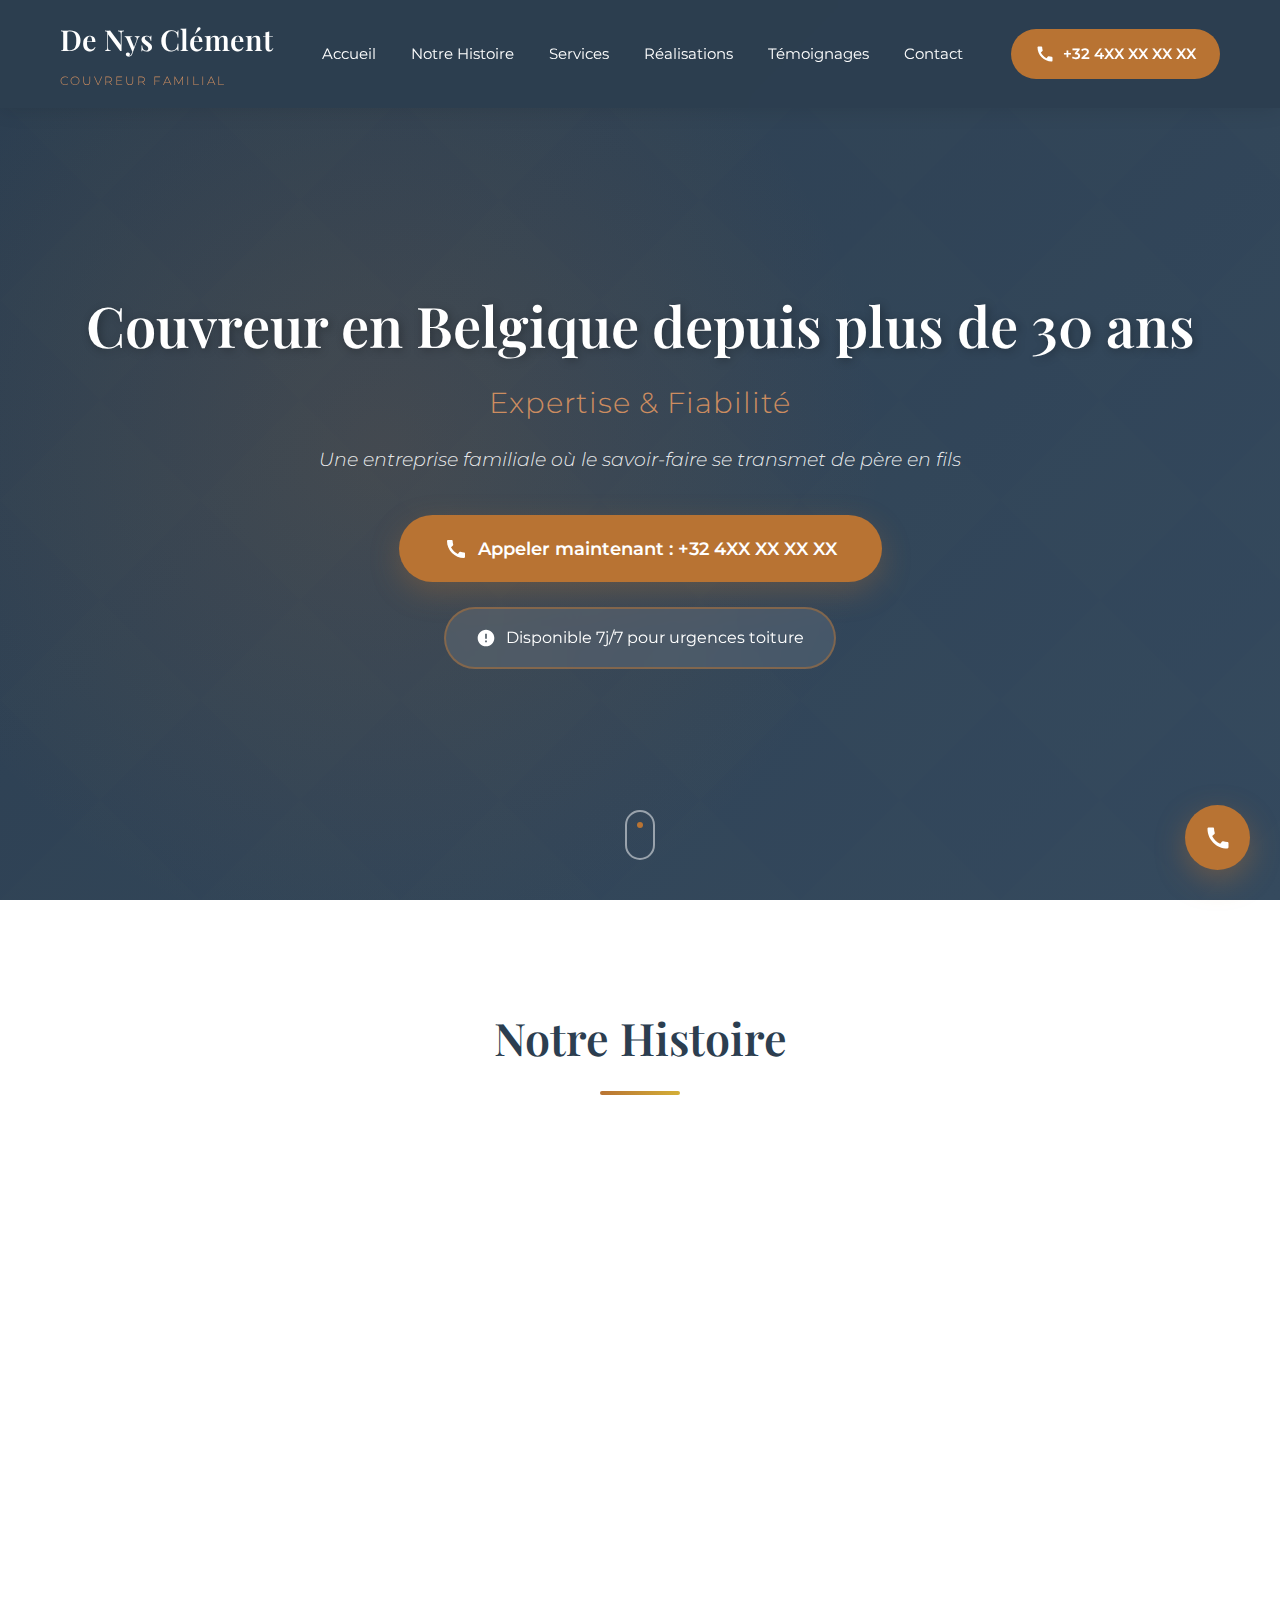
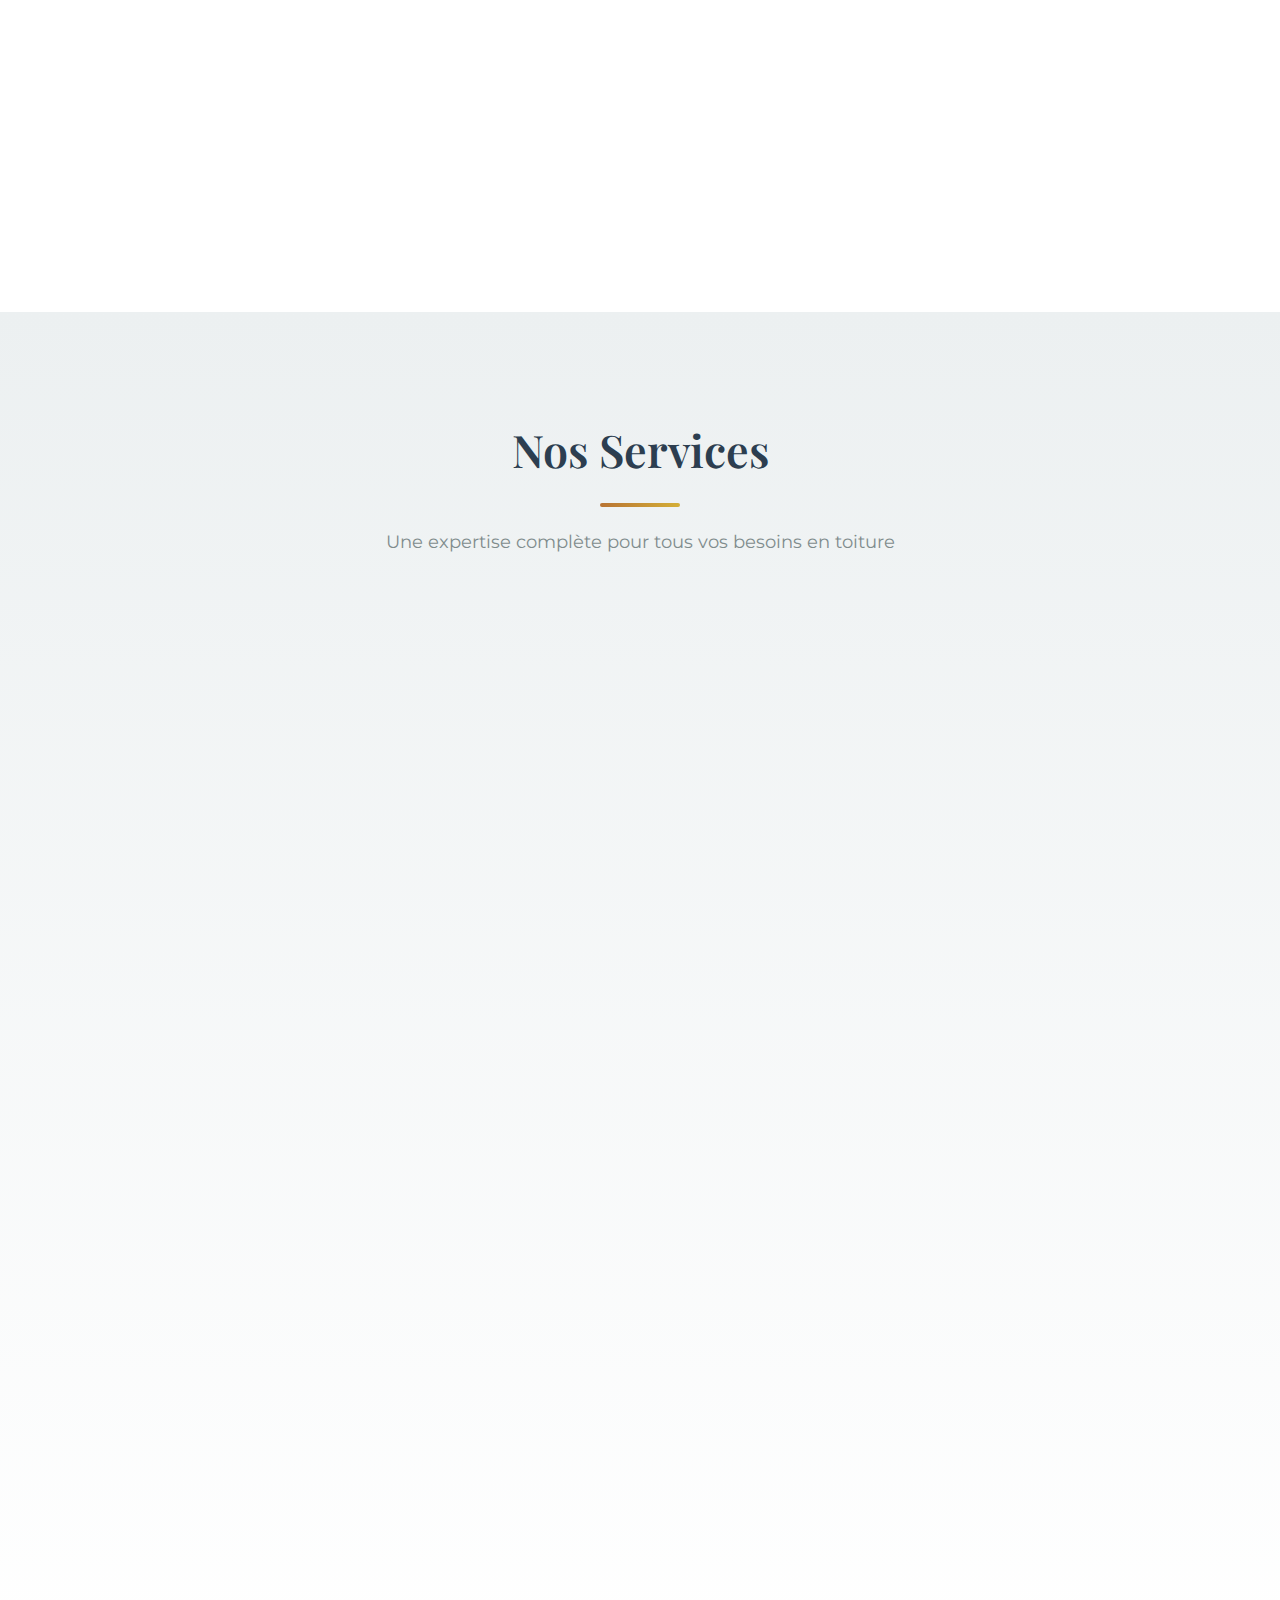
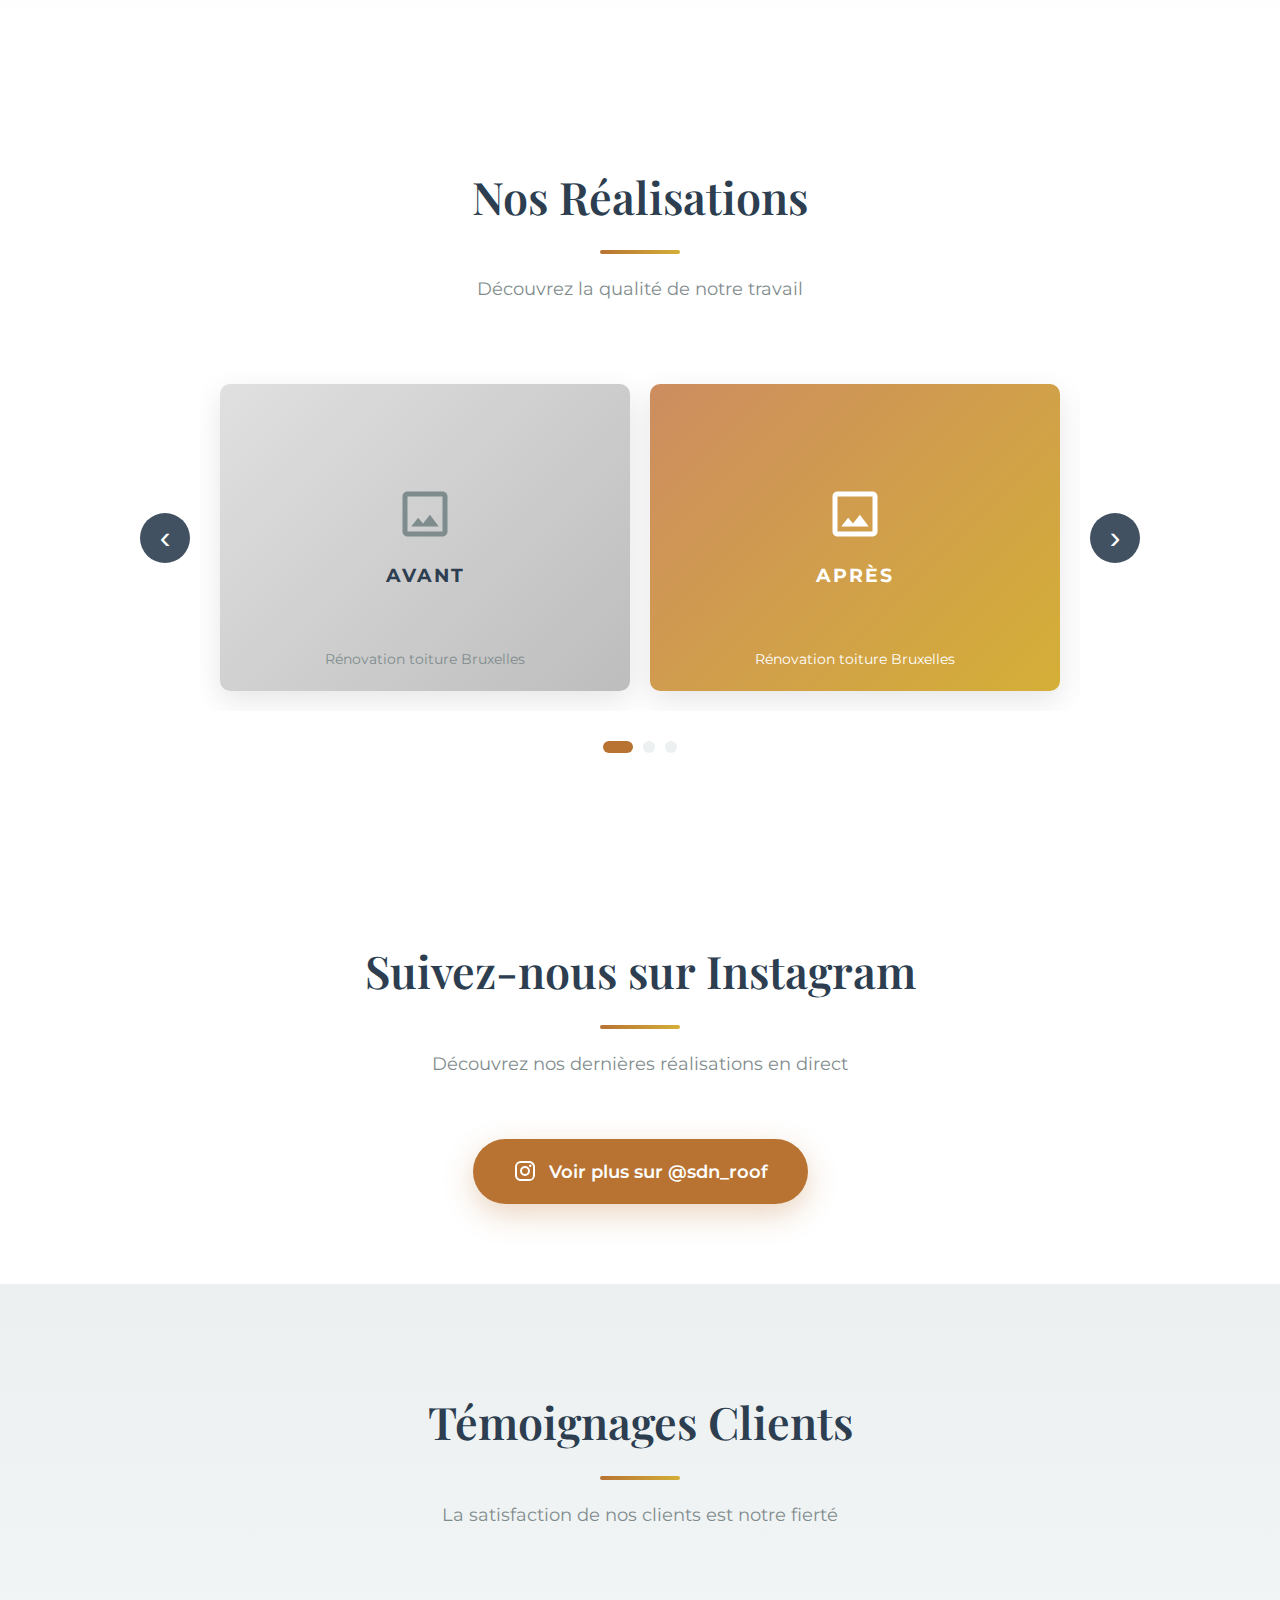
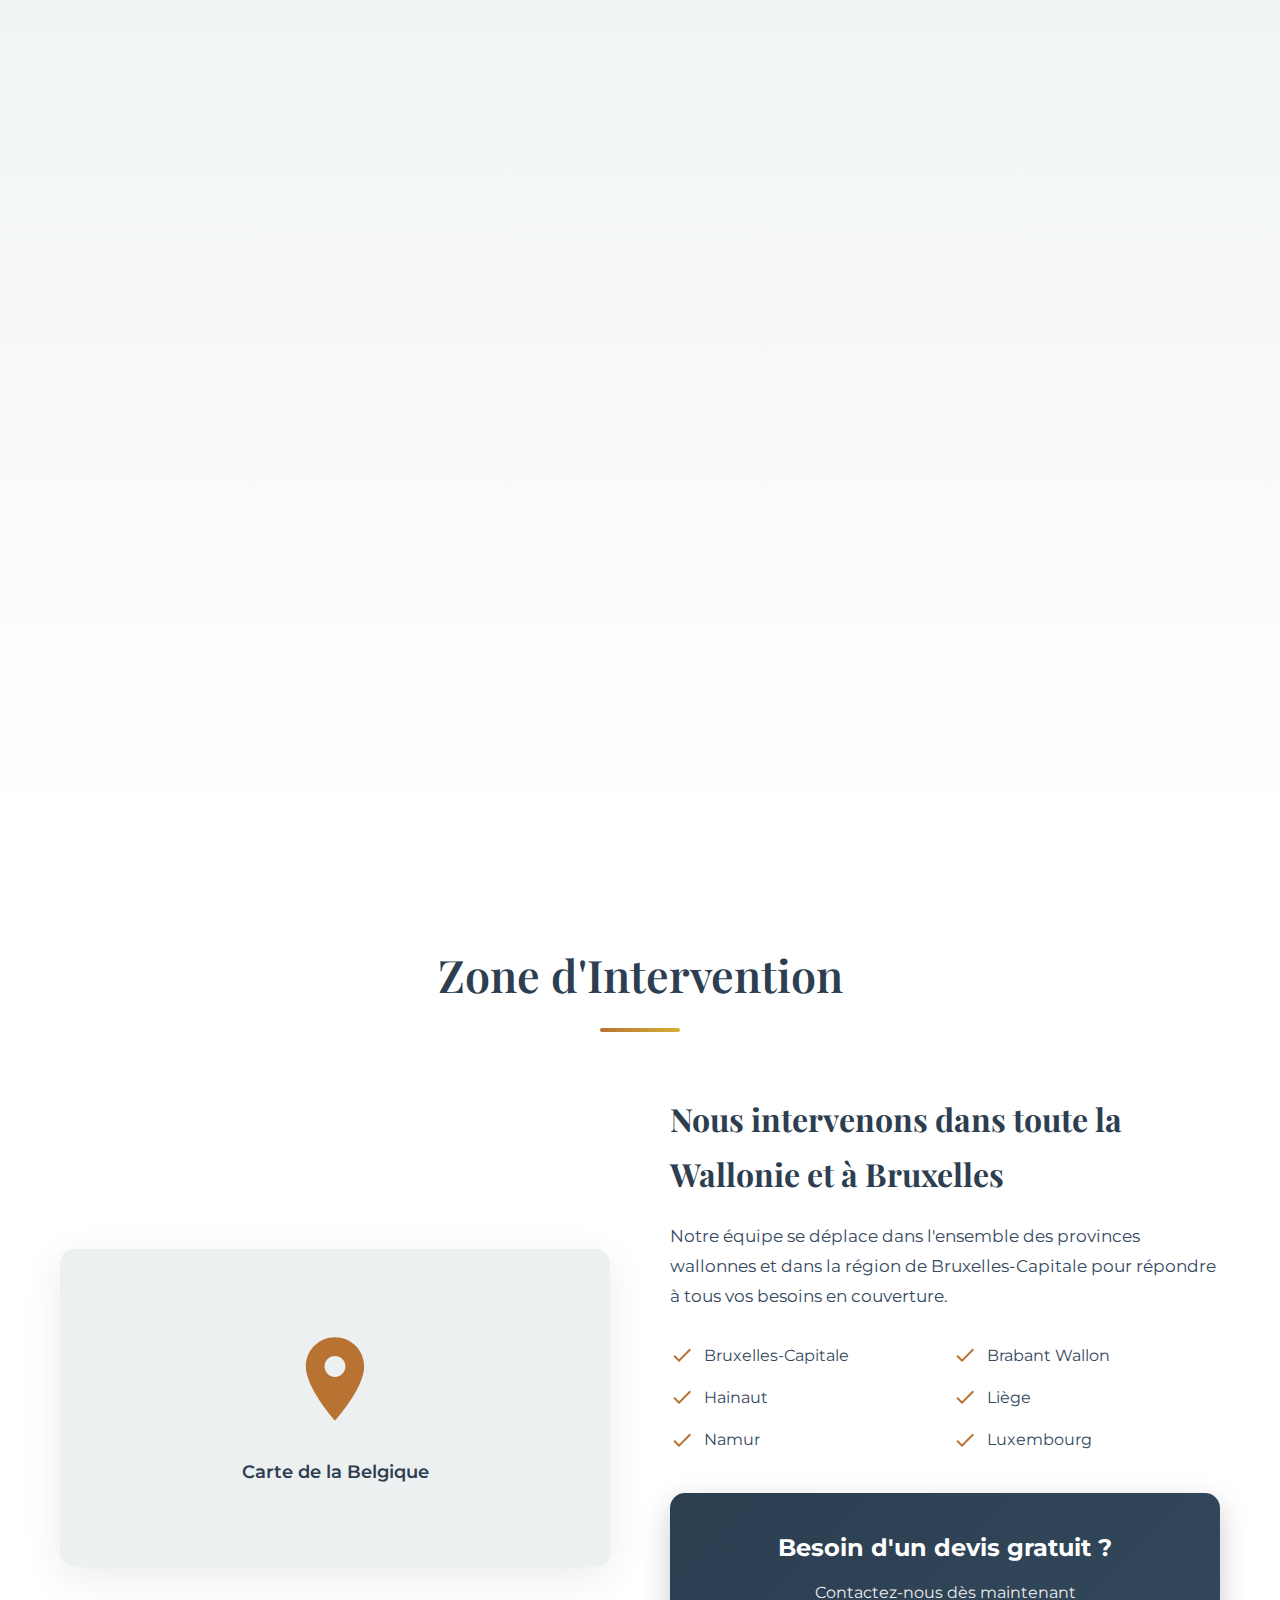
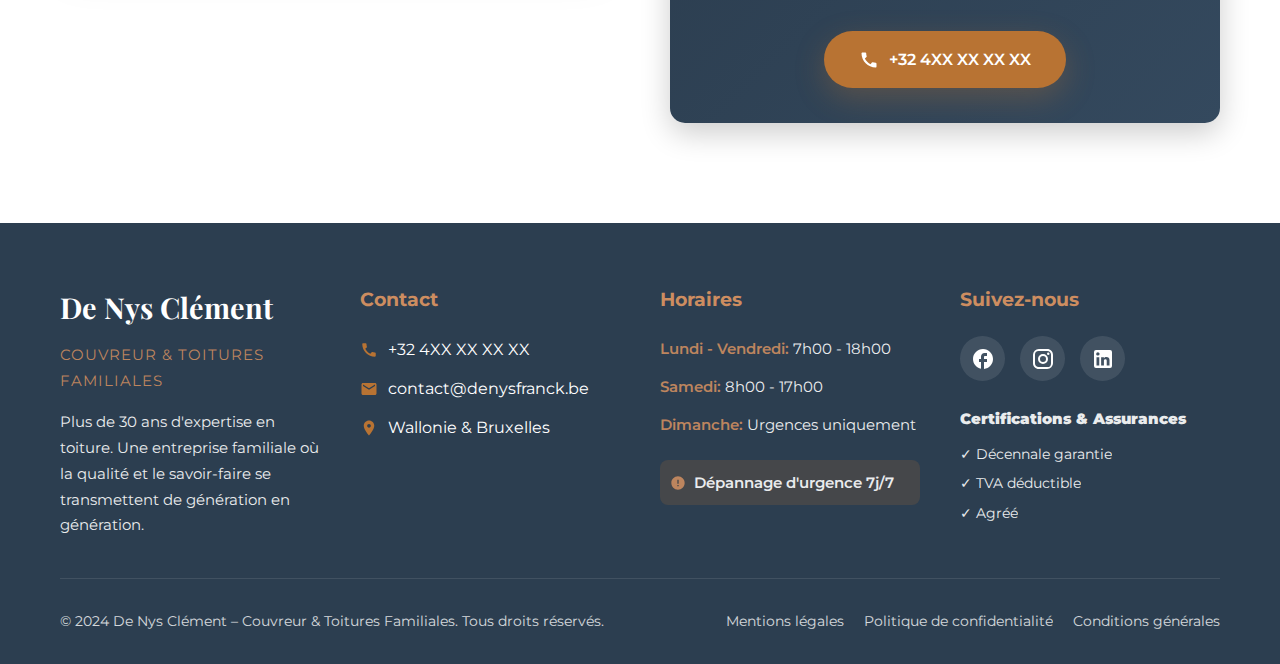
<file: index.html>
<!DOCTYPE html>
<html lang="fr">
<head>
    <meta charset="UTF-8">
    <meta name="viewport" content="width=device-width, initial-scale=1.0">
    <meta name="description" content="De Nys Clément - Couvreur professionnel en Belgique depuis plus de 30 ans. Entreprise familiale spécialisée en toitures, réparations et dépannages d'urgence.">
    <title>De Nys Clément – Couvreur & Toitures Familiales | Belgique</title>
    <link rel="stylesheet" href="styles.css">
    <link rel="preconnect" href="https://fonts.googleapis.com">
    <link rel="preconnect" href="https://fonts.gstatic.com" crossorigin>
    <link href="https://fonts.googleapis.com/css2?family=Montserrat:wght@300;400;500;600;700&family=Playfair+Display:wght@400;600&display=swap" rel="stylesheet">
</head>
<body>
    <!-- Navigation -->
    <nav class="navbar">
        <div class="container">
            <div class="nav-brand">
                <h2>De Nys Clément</h2>
                <span class="nav-tagline">Couvreur Familial</span>
            </div>
            <ul class="nav-menu" id="navMenu">
                <li><a href="#accueil">Accueil</a></li>
                <li><a href="#presentation">Notre Histoire</a></li>
                <li><a href="#services">Services</a></li>
                <li><a href="#realisations">Réalisations</a></li>
                <li><a href="#avis">Témoignages</a></li>
                <li><a href="#contact">Contact</a></li>
            </ul>
            <a href="tel:+32412345678" class="nav-phone">
                <svg width="20" height="20" fill="currentColor" viewBox="0 0 24 24">
                    <path d="M20.01 15.38c-1.23 0-2.42-.2-3.53-.56a.977.977 0 00-1.01.24l-1.57 1.97c-2.83-1.35-5.48-3.9-6.89-6.83l1.95-1.66c.27-.28.35-.67.24-1.02-.37-1.11-.56-2.3-.56-3.53 0-.54-.45-.99-.99-.99H4.19C3.65 3 3 3.24 3 3.99 3 13.28 10.73 21 20.01 21c.71 0 .99-.63.99-1.18v-3.45c0-.54-.45-.99-.99-.99z"/>
                </svg>
                +32 4XX XX XX XX
            </a>
            <button class="menu-toggle" id="menuToggle">
                <span></span>
                <span></span>
                <span></span>
            </button>
        </div>
    </nav>

    <!-- Hero Section -->
    <section class="hero" id="accueil">
        <div class="hero-overlay"></div>
        <div class="hero-content">
            <div class="container">
                <div class="hero-text">
                    <h1 class="hero-title">Couvreur en Belgique depuis plus de 30 ans</h1>
                    <p class="hero-subtitle">Expertise & Fiabilité</p>
                    <p class="hero-description">Une entreprise familiale où le savoir-faire se transmet de père en fils</p>
                    
                    <div class="hero-cta">
                        <a href="tel:+32412345678" class="btn btn-primary btn-large">
                            <svg width="24" height="24" fill="currentColor" viewBox="0 0 24 24">
                                <path d="M20.01 15.38c-1.23 0-2.42-.2-3.53-.56a.977.977 0 00-1.01.24l-1.57 1.97c-2.83-1.35-5.48-3.9-6.89-6.83l1.95-1.66c.27-.28.35-.67.24-1.02-.37-1.11-.56-2.3-.56-3.53 0-.54-.45-.99-.99-.99H4.19C3.65 3 3 3.24 3 3.99 3 13.28 10.73 21 20.01 21c.71 0 .99-.63.99-1.18v-3.45c0-.54-.45-.99-.99-.99z"/>
                            </svg>
                            Appeler maintenant : +32 4XX XX XX XX
                        </a>
                        <div class="urgence-badge">
                            <svg width="20" height="20" fill="currentColor" viewBox="0 0 24 24">
                                <path d="M12 2C6.48 2 2 6.48 2 12s4.48 10 10 10 10-4.48 10-10S17.52 2 12 2zm1 15h-2v-2h2v2zm0-4h-2V7h2v6z"/>
                            </svg>
                            Disponible 7j/7 pour urgences toiture
                        </div>
                    </div>
                </div>
            </div>
        </div>
        <div class="scroll-indicator">
            <span></span>
        </div>
    </section>

    <!-- Présentation Section -->
    <section class="presentation" id="presentation">
        <div class="container">
            <div class="section-header">
                <h2 class="section-title">Notre Histoire</h2>
                <div class="title-underline"></div>
            </div>
            
            <div class="presentation-content">
                <div class="presentation-text">
                    <h3>Plus de 30 ans d'excellence en toiture</h3>
                    <p>Fondée il y a plus de trois décennies, <strong>De Nys Clément</strong> est aujourd'hui une référence en Belgique dans le domaine de la couverture. Ce qui a commencé comme l'ambition d'un artisan passionné est devenu une véritable entreprise familiale, où le fondateur Clément De Nys travaille désormais aux côtés de ses fils.</p>
                    
                    <p>Cette transmission de savoir-faire de génération en génération est au cœur de notre identité. Elle garantit non seulement la <strong>continuité de notre excellence</strong>, mais aussi l'évolution constante de nos techniques et de notre approche du métier.</p>
                    
                    <div class="values">
                        <div class="value-item">
                            <div class="value-icon">✓</div>
                            <div>
                                <h4>Qualité irréprochable</h4>
                                <p>Des finitions parfaites et des matériaux de premier choix</p>
                            </div>
                        </div>
                        <div class="value-item">
                            <div class="value-icon">✓</div>
                            <div>
                                <h4>Ponctualité exemplaire</h4>
                                <p>Respect des délais et engagement tenu</p>
                            </div>
                        </div>
                        <div class="value-item">
                            <div class="value-icon">✓</div>
                            <div>
                                <h4>Confiance & transparence</h4>
                                <p>Des devis clairs et une communication honnête</p>
                            </div>
                        </div>
                    </div>
                </div>
                
                <div class="presentation-image">
                    <div class="image-placeholder">
                        <svg width="80" height="80" fill="currentColor" viewBox="0 0 24 24">
                            <path d="M12 5.69l5 4.5V18h-2v-6H9v6H7v-7.81l5-4.5M12 3L2 12h3v8h6v-6h2v6h6v-8h3L12 3z"/>
                        </svg>
                        <p>Entreprise familiale</p>
                    </div>
                </div>
            </div>
        </div>
    </section>

    <!-- Services Section -->
    <section class="services" id="services">
        <div class="container">
            <div class="section-header">
                <h2 class="section-title">Nos Services</h2>
                <div class="title-underline"></div>
                <p class="section-subtitle">Une expertise complète pour tous vos besoins en toiture</p>
            </div>
            
            <div class="services-grid">
                <div class="service-card">
                    <div class="service-icon">
                        <svg width="50" height="50" fill="currentColor" viewBox="0 0 24 24">
                            <path d="M12 3L2 12h3v8h6v-6h2v6h6v-8h3L12 3z"/>
                        </svg>
                    </div>
                    <h3>Toitures Neuves</h3>
                    <p>Construction complète de toitures résidentielles et commerciales avec matériaux premium</p>
                </div>
                
                <div class="service-card">
                    <div class="service-icon">
                        <svg width="50" height="50" fill="currentColor" viewBox="0 0 24 24">
                            <path d="M19.43 12.98c.04-.32.07-.64.07-.98 0-.34-.03-.66-.07-.98l2.11-1.65c.19-.15.24-.42.12-.64l-2-3.46c-.09-.16-.26-.25-.44-.25-.06 0-.12.01-.17.03l-2.49 1c-.52-.4-1.08-.73-1.69-.98l-.38-2.65C14.46 2.18 14.25 2 14 2h-4c-.25 0-.46.18-.49.42l-.38 2.65c-.61.25-1.17.59-1.69.98l-2.49-1c-.06-.02-.12-.03-.18-.03-.17 0-.34.09-.43.25l-2 3.46c-.13.22-.07.49.12.64l2.11 1.65c-.04.32-.07.65-.07.98 0 .33.03.66.07.98l-2.11 1.65c-.19.15-.24.42-.12.64l2 3.46c.09.16.26.25.44.25.06 0 .12-.01.17-.03l2.49-1c.52.4 1.08.73 1.69.98l.38 2.65c.03.24.24.42.49.42h4c.25 0 .46-.18.49-.42l.38-2.65c.61-.25 1.17-.59 1.69-.98l2.49 1c.06.02.12.03.18.03.17 0 .34-.09.43-.25l2-3.46c.12-.22.07-.49-.12-.64l-2.11-1.65zM12 15.5c-1.93 0-3.5-1.57-3.5-3.5s1.57-3.5 3.5-3.5 3.5 1.57 3.5 3.5-1.57 3.5-3.5 3.5z"/>
                        </svg>
                    </div>
                    <h3>Réparations</h3>
                    <p>Réparation de fuites, remplacement de tuiles, restauration de toitures anciennes</p>
                </div>
                
                <div class="service-card">
                    <div class="service-icon">
                        <svg width="50" height="50" fill="currentColor" viewBox="0 0 24 24">
                            <path d="M3 13h8V3H3v10zm0 8h8v-6H3v6zm10 0h8V11h-8v10zm0-18v6h8V3h-8z"/>
                        </svg>
                    </div>
                    <h3>Zinguerie</h3>
                    <p>Gouttières, descentes pluviales, solins et tous travaux de zinguerie</p>
                </div>
                
                <div class="service-card">
                    <div class="service-icon">
                        <svg width="50" height="50" fill="currentColor" viewBox="0 0 24 24">
                            <path d="M10 20v-6h4v6h5v-8h3L12 3 2 12h3v8z"/>
                        </svg>
                    </div>
                    <h3>Bardages</h3>
                    <p>Pose de bardages extérieurs pour isolation et esthétique de votre façade</p>
                </div>
                
                <div class="service-card">
                    <div class="service-icon">
                        <svg width="50" height="50" fill="currentColor" viewBox="0 0 24 24">
                            <path d="M7 2v11h3v9l7-12h-4l4-8z"/>
                        </svg>
                    </div>
                    <h3>Isolation</h3>
                    <p>Isolation thermique de toiture pour réduire vos coûts énergétiques</p>
                </div>
                
                <div class="service-card service-card-highlight">
                    <div class="service-icon">
                        <svg width="50" height="50" fill="currentColor" viewBox="0 0 24 24">
                            <path d="M12 2C6.48 2 2 6.48 2 12s4.48 10 10 10 10-4.48 10-10S17.52 2 12 2zm1 15h-2v-2h2v2zm0-4h-2V7h2v6z"/>
                        </svg>
                    </div>
                    <h3>Dépannage d'Urgence</h3>
                    <p>Service d'urgence 7j/7 pour fuites et sinistres – Intervention rapide</p>
                </div>
                
                <div class="service-card">
                    <div class="service-icon">
                        <svg width="50" height="50" fill="currentColor" viewBox="0 0 24 24">
                            <path d="M12 2l-5.5 9h11z M17.5 13h-11l5.5 9z"/>
                            <circle cx="12" cy="12" r="1.5"/>
                        </svg>
                    </div>
                    <h3>Entretien</h3>
                    <p>Nettoyage, démoussage et entretien préventif de votre toiture</p>
                </div>
            </div>
        </div>
    </section>

    <!-- Réalisations / Galerie Section -->
    <section class="realisations" id="realisations">
        <div class="container">
            <div class="section-header">
                <h2 class="section-title">Nos Réalisations</h2>
                <div class="title-underline"></div>
                <p class="section-subtitle">Découvrez la qualité de notre travail</p>
            </div>
            
            <div class="gallery-slider">
                <button class="slider-btn prev" id="prevBtn">‹</button>
                
                <div class="slider-container">
                    <div class="slider-track" id="sliderTrack">
                        <div class="slide">
                            <div class="before-after">
                                <div class="gallery-item before">
                                    <div class="gallery-placeholder">
                                        <svg width="60" height="60" fill="currentColor" viewBox="0 0 24 24">
                                            <path d="M19 3H5c-1.1 0-2 .9-2 2v14c0 1.1.9 2 2 2h14c1.1 0 2-.9 2-2V5c0-1.1-.9-2-2-2zm0 16H5V5h14v14zm-5.04-6.71l-2.75 3.54-1.96-2.36L6.5 17h11l-3.54-4.71z"/>
                                        </svg>
                                        <p>AVANT</p>
                                        <span>Rénovation toiture Bruxelles</span>
                                    </div>
                                </div>
                                <div class="gallery-item after">
                                    <div class="gallery-placeholder">
                                        <svg width="60" height="60" fill="currentColor" viewBox="0 0 24 24">
                                            <path d="M19 3H5c-1.1 0-2 .9-2 2v14c0 1.1.9 2 2 2h14c1.1 0 2-.9 2-2V5c0-1.1-.9-2-2-2zm0 16H5V5h14v14zm-5.04-6.71l-2.75 3.54-1.96-2.36L6.5 17h11l-3.54-4.71z"/>
                                        </svg>
                                        <p>APRÈS</p>
                                        <span>Rénovation toiture Bruxelles</span>
                                    </div>
                                </div>
                            </div>
                        </div>
                        
                        <div class="slide">
                            <div class="before-after">
                                <div class="gallery-item before">
                                    <div class="gallery-placeholder">
                                        <svg width="60" height="60" fill="currentColor" viewBox="0 0 24 24">
                                            <path d="M19 3H5c-1.1 0-2 .9-2 2v14c0 1.1.9 2 2 2h14c1.1 0 2-.9 2-2V5c0-1.1-.9-2-2-2zm0 16H5V5h14v14zm-5.04-6.71l-2.75 3.54-1.96-2.36L6.5 17h11l-3.54-4.71z"/>
                                        </svg>
                                        <p>AVANT</p>
                                        <span>Zinguerie Liège</span>
                                    </div>
                                </div>
                                <div class="gallery-item after">
                                    <div class="gallery-placeholder">
                                        <svg width="60" height="60" fill="currentColor" viewBox="0 0 24 24">
                                            <path d="M19 3H5c-1.1 0-2 .9-2 2v14c0 1.1.9 2 2 2h14c1.1 0 2-.9 2-2V5c0-1.1-.9-2-2-2zm0 16H5V5h14v14zm-5.04-6.71l-2.75 3.54-1.96-2.36L6.5 17h11l-3.54-4.71z"/>
                                        </svg>
                                        <p>APRÈS</p>
                                        <span>Zinguerie Liège</span>
                                    </div>
                                </div>
                            </div>
                        </div>
                        
                        <div class="slide">
                            <div class="before-after">
                                <div class="gallery-item before">
                                    <div class="gallery-placeholder">
                                        <svg width="60" height="60" fill="currentColor" viewBox="0 0 24 24">
                                            <path d="M19 3H5c-1.1 0-2 .9-2 2v14c0 1.1.9 2 2 2h14c1.1 0 2-.9 2-2V5c0-1.1-.9-2-2-2zm0 16H5V5h14v14zm-5.04-6.71l-2.75 3.54-1.96-2.36L6.5 17h11l-3.54-4.71z"/>
                                        </svg>
                                        <p>AVANT</p>
                                        <span>Toiture neuve Namur</span>
                                    </div>
                                </div>
                                <div class="gallery-item after">
                                    <div class="gallery-placeholder">
                                        <svg width="60" height="60" fill="currentColor" viewBox="0 0 24 24">
                                            <path d="M19 3H5c-1.1 0-2 .9-2 2v14c0 1.1.9 2 2 2h14c1.1 0 2-.9 2-2V5c0-1.1-.9-2-2-2zm0 16H5V5h14v14zm-5.04-6.71l-2.75 3.54-1.96-2.36L6.5 17h11l-3.54-4.71z"/>
                                        </svg>
                                        <p>APRÈS</p>
                                        <span>Toiture neuve Namur</span>
                                    </div>
                                </div>
                            </div>
                        </div>
                    </div>
                </div>
                
                <button class="slider-btn next" id="nextBtn">›</button>
            </div>
            
            <div class="slider-dots" id="sliderDots"></div>
        </div>
    </section>

    <!-- Instagram Feed Section -->
    <section class="instagram-feed">
        <div class="container">
            <div class="section-header">
                <h2 class="section-title">Suivez-nous sur Instagram</h2>
                <div class="title-underline"></div>
                <p class="section-subtitle">Découvrez nos dernières réalisations en direct</p>
            </div>
            
            <div class="instagram-embed">
                <!-- Widget Instagram Elfsight -->
                <script src="https://static.elfsight.com/platform/platform.js" data-use-service-core defer></script>
                <div class="elfsight-app-8b8c4e8a-4f3e-4b7e-9c3d-1a2b3c4d5e6f" data-elfsight-app-lazy></div>
                
                <!-- Alternative : Lien direct vers Instagram -->
                <div class="instagram-cta">
                    <a href="https://www.instagram.com/sdn_roof/" target="_blank" rel="noopener noreferrer" class="btn btn-primary">
                        <svg width="24" height="24" fill="currentColor" viewBox="0 0 24 24">
                            <path d="M7.8 2h8.4C19.4 2 22 4.6 22 7.8v8.4a5.8 5.8 0 0 1-5.8 5.8H7.8C4.6 22 2 19.4 2 16.2V7.8A5.8 5.8 0 0 1 7.8 2m-.2 2A3.6 3.6 0 0 0 4 7.6v8.8C4 18.39 5.61 20 7.6 20h8.8a3.6 3.6 0 0 0 3.6-3.6V7.6C20 5.61 18.39 4 16.4 4H7.6m9.65 1.5a1.25 1.25 0 0 1 1.25 1.25A1.25 1.25 0 0 1 17.25 8 1.25 1.25 0 0 1 16 6.75a1.25 1.25 0 0 1 1.25-1.25M12 7a5 5 0 0 1 5 5 5 5 0 0 1-5 5 5 5 0 0 1-5-5 5 5 0 0 1 5-5m0 2a3 3 0 0 0-3 3 3 3 0 0 0 3 3 3 3 0 0 0 3-3 3 3 0 0 0-3-3z"/>
                        </svg>
                        Voir plus sur @sdn_roof
                    </a>
                </div>
            </div>
        </div>
    </section>

    <!-- Avis Clients Section -->
    <section class="testimonials" id="avis">
        <div class="container">
            <div class="section-header">
                <h2 class="section-title">Témoignages Clients</h2>
                <div class="title-underline"></div>
                <p class="section-subtitle">La satisfaction de nos clients est notre fierté</p>
            </div>
            
            <div class="testimonials-grid">
                <div class="testimonial-card">
                    <div class="stars">★★★★★</div>
                    <p class="testimonial-text">"Travail impeccable et équipe très professionnelle. Franck et ses fils ont refait entièrement notre toiture. Le chantier a été mené dans les temps et le résultat est magnifique. Je recommande vivement !"</p>
                    <div class="testimonial-author">
                        <strong>Marie L.</strong>
                        <span>Bruxelles</span>
                    </div>
                </div>
                
                <div class="testimonial-card">
                    <div class="stars">★★★★★</div>
                    <p class="testimonial-text">"Suite à une fuite urgente, j'ai contacté De Nys Clément un dimanche. Ils sont intervenus dans l'heure ! Service d'urgence au top, très réactifs et prix honnête. Merci encore !"</p>
                    <div class="testimonial-author">
                        <strong>Pierre D.</strong>
                        <span>Liège</span>
                    </div>
                </div>
                
                <div class="testimonial-card">
                    <div class="stars">★★★★★</div>
                    <p class="testimonial-text">"Plus de 30 ans d'expérience, ça se voit ! La qualité des finitions est exceptionnelle. Une entreprise familiale où l'on sent vraiment la transmission du savoir-faire. Très satisfait."</p>
                    <div class="testimonial-author">
                        <strong>Jean-François M.</strong>
                        <span>Namur</span>
                    </div>
                </div>
                
                <div class="testimonial-card">
                    <div class="stars">★★★★★</div>
                    <p class="testimonial-text">"Devis clair et transparent, respect des délais, travail soigné. De Nys Clément a rénové notre zinguerie complète. Un grand professionnalisme du début à la fin du chantier."</p>
                    <div class="testimonial-author">
                        <strong>Sophie V.</strong>
                        <span>Waterloo</span>
                    </div>
                </div>
                
                <div class="testimonial-card">
                    <div class="stars">★★★★★</div>
                    <p class="testimonial-text">"J'ai fait appel à eux pour l'isolation de ma toiture. Conseils avisés, matériaux de qualité et pose parfaite. Je sens déjà la différence sur ma facture de chauffage !"</p>
                    <div class="testimonial-author">
                        <strong>Luc B.</strong>
                        <span>Charleroi</span>
                    </div>
                </div>
                
                <div class="testimonial-card">
                    <div class="stars">★★★★★</div>
                    <p class="testimonial-text">"Entreprise sérieuse et fiable. Le père et les fils forment une équipe complémentaire : expérience et modernité. Très bonne communication tout au long du projet."</p>
                    <div class="testimonial-author">
                        <strong>Anne-Catherine R.</strong>
                        <span>Mons</span>
                    </div>
                </div>
            </div>
        </div>
    </section>

    <!-- Zone de couverture / Localisation -->
    <section class="coverage" id="contact">
        <div class="container">
            <div class="section-header">
                <h2 class="section-title">Zone d'Intervention</h2>
                <div class="title-underline"></div>
            </div>
            
            <div class="coverage-content">
                <div class="coverage-map">
                    <div class="map-placeholder">
                        <svg width="100" height="100" fill="currentColor" viewBox="0 0 24 24">
                            <path d="M12 2C8.13 2 5 5.13 5 9c0 5.25 7 13 7 13s7-7.75 7-13c0-3.87-3.13-7-7-7zm0 9.5c-1.38 0-2.5-1.12-2.5-2.5s1.12-2.5 2.5-2.5 2.5 1.12 2.5 2.5-1.12 2.5-2.5 2.5z"/>
                        </svg>
                        <p>Carte de la Belgique</p>
                    </div>
                </div>
                
                <div class="coverage-info">
                    <h3>Nous intervenons dans toute la Wallonie et à Bruxelles</h3>
                    <p>Notre équipe se déplace dans l'ensemble des provinces wallonnes et dans la région de Bruxelles-Capitale pour répondre à tous vos besoins en couverture.</p>
                    
                    <ul class="coverage-list">
                        <li>
                            <svg width="24" height="24" fill="currentColor" viewBox="0 0 24 24">
                                <path d="M9 16.17L4.83 12l-1.42 1.41L9 19 21 7l-1.41-1.41L9 16.17z"/>
                            </svg>
                            Bruxelles-Capitale
                        </li>
                        <li>
                            <svg width="24" height="24" fill="currentColor" viewBox="0 0 24 24">
                                <path d="M9 16.17L4.83 12l-1.42 1.41L9 19 21 7l-1.41-1.41L9 16.17z"/>
                            </svg>
                            Brabant Wallon
                        </li>
                        <li>
                            <svg width="24" height="24" fill="currentColor" viewBox="0 0 24 24">
                                <path d="M9 16.17L4.83 12l-1.42 1.41L9 19 21 7l-1.41-1.41L9 16.17z"/>
                            </svg>
                            Hainaut
                        </li>
                        <li>
                            <svg width="24" height="24" fill="currentColor" viewBox="0 0 24 24">
                                <path d="M9 16.17L4.83 12l-1.42 1.41L9 19 21 7l-1.41-1.41L9 16.17z"/>
                            </svg>
                            Liège
                        </li>
                        <li>
                            <svg width="24" height="24" fill="currentColor" viewBox="0 0 24 24">
                                <path d="M9 16.17L4.83 12l-1.42 1.41L9 19 21 7l-1.41-1.41L9 16.17z"/>
                            </svg>
                            Namur
                        </li>
                        <li>
                            <svg width="24" height="24" fill="currentColor" viewBox="0 0 24 24">
                                <path d="M9 16.17L4.83 12l-1.42 1.41L9 19 21 7l-1.41-1.41L9 16.17z"/>
                            </svg>
                            Luxembourg
                        </li>
                    </ul>
                    
                    <div class="cta-box">
                        <h4>Besoin d'un devis gratuit ?</h4>
                        <p>Contactez-nous dès maintenant</p>
                        <a href="tel:+32412345678" class="btn btn-primary">
                            <svg width="20" height="20" fill="currentColor" viewBox="0 0 24 24">
                                <path d="M20.01 15.38c-1.23 0-2.42-.2-3.53-.56a.977.977 0 00-1.01.24l-1.57 1.97c-2.83-1.35-5.48-3.9-6.89-6.83l1.95-1.66c.27-.28.35-.67.24-1.02-.37-1.11-.56-2.3-.56-3.53 0-.54-.45-.99-.99-.99H4.19C3.65 3 3 3.24 3 3.99 3 13.28 10.73 21 20.01 21c.71 0 .99-.63.99-1.18v-3.45c0-.54-.45-.99-.99-.99z"/>
                            </svg>
                            +32 4XX XX XX XX
                        </a>
                    </div>
                </div>
            </div>
        </div>
    </section>

    <!-- Footer -->
    <footer class="footer">
        <div class="container">
            <div class="footer-content">
                <div class="footer-col">
                    <h3>De Nys Clément</h3>
                    <p class="footer-tagline">Couvreur & Toitures Familiales</p>
                    <p>Plus de 30 ans d'expertise en toiture. Une entreprise familiale où la qualité et le savoir-faire se transmettent de génération en génération.</p>
                </div>
                
                <div class="footer-col">
                    <h4>Contact</h4>
                    <ul class="footer-contact">
                        <li>
                            <svg width="18" height="18" fill="currentColor" viewBox="0 0 24 24">
                                <path d="M20.01 15.38c-1.23 0-2.42-.2-3.53-.56a.977.977 0 00-1.01.24l-1.57 1.97c-2.83-1.35-5.48-3.9-6.89-6.83l1.95-1.66c.27-.28.35-.67.24-1.02-.37-1.11-.56-2.3-.56-3.53 0-.54-.45-.99-.99-.99H4.19C3.65 3 3 3.24 3 3.99 3 13.28 10.73 21 20.01 21c.71 0 .99-.63.99-1.18v-3.45c0-.54-.45-.99-.99-.99z"/>
                            </svg>
                            <a href="tel:+32412345678">+32 4XX XX XX XX</a>
                        </li>
                        <li>
                            <svg width="18" height="18" fill="currentColor" viewBox="0 0 24 24">
                                <path d="M20 4H4c-1.1 0-1.99.9-1.99 2L2 18c0 1.1.9 2 2 2h16c1.1 0 2-.9 2-2V6c0-1.1-.9-2-2-2zm0 4l-8 5-8-5V6l8 5 8-5v2z"/>
                            </svg>
                            <a href="mailto:contact@denysfranck.be">contact@denysfranck.be</a>
                        </li>
                        <li>
                            <svg width="18" height="18" fill="currentColor" viewBox="0 0 24 24">
                                <path d="M12 2C8.13 2 5 5.13 5 9c0 5.25 7 13 7 13s7-7.75 7-13c0-3.87-3.13-7-7-7zm0 9.5c-1.38 0-2.5-1.12-2.5-2.5s1.12-2.5 2.5-2.5 2.5 1.12 2.5 2.5-1.12 2.5-2.5 2.5z"/>
                            </svg>
                            Wallonie & Bruxelles
                        </li>
                    </ul>
                </div>
                
                <div class="footer-col">
                    <h4>Horaires</h4>
                    <ul class="footer-hours">
                        <li><span>Lundi - Vendredi:</span> 7h00 - 18h00</li>
                        <li><span>Samedi:</span> 8h00 - 17h00</li>
                        <li><span>Dimanche:</span> Urgences uniquement</li>
                        <li class="urgence-note">
                            <svg width="16" height="16" fill="currentColor" viewBox="0 0 24 24">
                                <path d="M12 2C6.48 2 2 6.48 2 12s4.48 10 10 10 10-4.48 10-10S17.52 2 12 2zm1 15h-2v-2h2v2zm0-4h-2V7h2v6z"/>
                            </svg>
                            Dépannage d'urgence 7j/7
                        </li>
                    </ul>
                </div>
                
                <div class="footer-col">
                    <h4>Suivez-nous</h4>
                    <div class="social-links">
                        <a href="#" aria-label="Facebook">
                            <svg width="24" height="24" fill="currentColor" viewBox="0 0 24 24">
                                <path d="M22 12c0-5.52-4.48-10-10-10S2 6.48 2 12c0 4.84 3.44 8.87 8 9.8V15H8v-3h2V9.5C10 7.57 11.57 6 13.5 6H16v3h-2c-.55 0-1 .45-1 1v2h3v3h-3v6.95c5.05-.5 9-4.76 9-9.95z"/>
                            </svg>
                        </a>
                        <a href="#" aria-label="Instagram">
                            <svg width="24" height="24" fill="currentColor" viewBox="0 0 24 24">
                                <path d="M7.8 2h8.4C19.4 2 22 4.6 22 7.8v8.4a5.8 5.8 0 0 1-5.8 5.8H7.8C4.6 22 2 19.4 2 16.2V7.8A5.8 5.8 0 0 1 7.8 2m-.2 2A3.6 3.6 0 0 0 4 7.6v8.8C4 18.39 5.61 20 7.6 20h8.8a3.6 3.6 0 0 0 3.6-3.6V7.6C20 5.61 18.39 4 16.4 4H7.6m9.65 1.5a1.25 1.25 0 0 1 1.25 1.25A1.25 1.25 0 0 1 17.25 8 1.25 1.25 0 0 1 16 6.75a1.25 1.25 0 0 1 1.25-1.25M12 7a5 5 0 0 1 5 5 5 5 0 0 1-5 5 5 5 0 0 1-5-5 5 5 0 0 1 5-5m0 2a3 3 0 0 0-3 3 3 3 0 0 0 3 3 3 3 0 0 0 3-3 3 3 0 0 0-3-3z"/>
                            </svg>
                        </a>
                        <a href="#" aria-label="LinkedIn">
                            <svg width="24" height="24" fill="currentColor" viewBox="0 0 24 24">
                                <path d="M19 3a2 2 0 0 1 2 2v14a2 2 0 0 1-2 2H5a2 2 0 0 1-2-2V5a2 2 0 0 1 2-2h14m-.5 15.5v-5.3a3.26 3.26 0 0 0-3.26-3.26c-.85 0-1.84.52-2.32 1.3v-1.11h-2.79v8.37h2.79v-4.93c0-.77.62-1.4 1.39-1.4a1.4 1.4 0 0 1 1.4 1.4v4.93h2.79M6.88 8.56a1.68 1.68 0 0 0 1.68-1.68c0-.93-.75-1.69-1.68-1.69a1.69 1.69 0 0 0-1.69 1.69c0 .93.76 1.68 1.69 1.68m1.39 9.94v-8.37H5.5v8.37h2.77z"/>
                            </svg>
                        </a>
                    </div>
                    
                    <div class="certifications">
                        <p><strong>Certifications & Assurances</strong></p>
                        <ul>
                            <li>✓ Décennale garantie</li>
                            <li>✓ TVA déductible</li>
                            <li>✓ Agréé</li>
                        </ul>
                    </div>
                </div>
            </div>
            
            <div class="footer-bottom">
                <p>&copy; 2024 De Nys Clément – Couvreur & Toitures Familiales. Tous droits réservés.</p>
                <div class="footer-links">
                    <a href="#">Mentions légales</a>
                    <a href="#">Politique de confidentialité</a>
                    <a href="#">Conditions générales</a>
                </div>
            </div>
        </div>
    </footer>

    <!-- Bouton d'appel flottant (mobile) -->
    <a href="tel:+32412345678" class="floating-call-btn" aria-label="Appeler maintenant">
        <svg width="28" height="28" fill="currentColor" viewBox="0 0 24 24">
            <path d="M20.01 15.38c-1.23 0-2.42-.2-3.53-.56a.977.977 0 00-1.01.24l-1.57 1.97c-2.83-1.35-5.48-3.9-6.89-6.83l1.95-1.66c.27-.28.35-.67.24-1.02-.37-1.11-.56-2.3-.56-3.53 0-.54-.45-.99-.99-.99H4.19C3.65 3 3 3.24 3 3.99 3 13.28 10.73 21 20.01 21c.71 0 .99-.63.99-1.18v-3.45c0-.54-.45-.99-.99-.99z"/>
        </svg>
    </a>

    <script src="script.js"></script>
</body>
</html>
</file>
<file: styles.css>
/* ================================
   VARIABLES & RESET
   ================================ */

:root {
    --color-anthracite: #2c3e50;
    --color-dark-grey: #34495e;
    --color-medium-grey: #7f8c8d;
    --color-light-grey: #ecf0f1;
    --color-white: #ffffff;
    --color-copper: #b87333;
    --color-gold: #d4af37;
    --color-copper-light: #cd8d60;
    
    --font-primary: 'Montserrat', sans-serif;
    --font-accent: 'Playfair Display', serif;
    
    --transition: all 0.3s ease;
}

* {
    margin: 0;
    padding: 0;
    box-sizing: border-box;
}

html {
    scroll-behavior: smooth;
}

body {
    font-family: var(--font-primary);
    color: var(--color-anthracite);
    line-height: 1.7;
    background-color: var(--color-white);
    overflow-x: hidden;
}

.container {
    max-width: 1200px;
    margin: 0 auto;
    padding: 0 20px;
}

/* ================================
   NAVIGATION
   ================================ */

.navbar {
    position: fixed;
    top: 0;
    left: 0;
    right: 0;
    background: rgba(44, 62, 80, 0.98);
    backdrop-filter: blur(10px);
    padding: 15px 0;
    z-index: 1000;
    box-shadow: 0 2px 20px rgba(0, 0, 0, 0.1);
}

.navbar .container {
    display: flex;
    justify-content: space-between;
    align-items: center;
}

.nav-brand h2 {
    font-family: var(--font-accent);
    color: var(--color-white);
    font-size: 1.8rem;
    font-weight: 600;
    margin-bottom: 2px;
}

.nav-tagline {
    font-size: 0.75rem;
    color: var(--color-copper-light);
    text-transform: uppercase;
    letter-spacing: 2px;
    font-weight: 300;
}

.nav-menu {
    display: flex;
    list-style: none;
    gap: 35px;
}

.nav-menu a {
    color: var(--color-white);
    text-decoration: none;
    font-weight: 400;
    font-size: 0.95rem;
    transition: var(--transition);
    position: relative;
}

.nav-menu a::after {
    content: '';
    position: absolute;
    bottom: -5px;
    left: 0;
    width: 0;
    height: 2px;
    background: var(--color-copper);
    transition: var(--transition);
}

.nav-menu a:hover::after {
    width: 100%;
}

.nav-phone {
    display: flex;
    align-items: center;
    gap: 8px;
    background: var(--color-copper);
    color: var(--color-white);
    padding: 12px 24px;
    border-radius: 30px;
    text-decoration: none;
    font-weight: 600;
    font-size: 0.95rem;
    transition: var(--transition);
}

.nav-phone:hover {
    background: var(--color-gold);
    transform: translateY(-2px);
    box-shadow: 0 5px 15px rgba(184, 115, 51, 0.4);
}

.menu-toggle {
    display: none;
    flex-direction: column;
    gap: 5px;
    background: none;
    border: none;
    cursor: pointer;
}

.menu-toggle span {
    width: 25px;
    height: 3px;
    background: var(--color-white);
    border-radius: 2px;
    transition: var(--transition);
}

/* ================================
   HERO SECTION
   ================================ */

.hero {
    position: relative;
    height: 100vh;
    min-height: 700px;
    background: linear-gradient(135deg, #2c3e50 0%, #34495e 100%);
    display: flex;
    align-items: center;
    justify-content: center;
    overflow: hidden;
}

.hero::before {
    content: '';
    position: absolute;
    top: 0;
    left: 0;
    right: 0;
    bottom: 0;
    background: url('data:image/svg+xml,<svg width="100" height="100" xmlns="http://www.w3.org/2000/svg"><path d="M50 0 L100 50 L50 100 L0 50 Z" fill="rgba(184,115,51,0.03)"/></svg>');
    background-size: 200px 200px;
    opacity: 0.3;
}

.hero-overlay {
    position: absolute;
    top: 0;
    left: 0;
    right: 0;
    bottom: 0;
    background: radial-gradient(circle at 30% 50%, rgba(184, 115, 51, 0.15) 0%, transparent 50%);
}

.hero-content {
    position: relative;
    z-index: 2;
    text-align: center;
    color: var(--color-white);
    padding: 0 20px;
    margin-top: 60px;
}

.hero-title {
    font-family: var(--font-accent);
    font-size: 3.5rem;
    font-weight: 600;
    line-height: 1.2;
    margin-bottom: 20px;
    color: var(--color-white);
    text-shadow: 2px 2px 10px rgba(0, 0, 0, 0.3);
}

.hero-subtitle {
    font-size: 1.8rem;
    font-weight: 300;
    color: var(--color-copper-light);
    margin-bottom: 15px;
    letter-spacing: 1px;
}

.hero-description {
    font-size: 1.2rem;
    font-weight: 300;
    color: rgba(255, 255, 255, 0.9);
    margin-bottom: 40px;
    font-style: italic;
}

.hero-cta {
    display: flex;
    flex-direction: column;
    align-items: center;
    gap: 25px;
}

.btn {
    display: inline-flex;
    align-items: center;
    gap: 10px;
    padding: 15px 35px;
    border-radius: 50px;
    text-decoration: none;
    font-weight: 600;
    font-size: 1rem;
    transition: var(--transition);
    cursor: pointer;
    border: none;
}

.btn-primary {
    background: var(--color-copper);
    color: var(--color-white);
    box-shadow: 0 10px 30px rgba(184, 115, 51, 0.3);
}

.btn-primary:hover {
    background: var(--color-gold);
    transform: translateY(-3px);
    box-shadow: 0 15px 40px rgba(212, 175, 55, 0.4);
}

.btn-large {
    padding: 18px 45px;
    font-size: 1.15rem;
}

.urgence-badge {
    display: flex;
    align-items: center;
    gap: 10px;
    background: rgba(255, 255, 255, 0.1);
    backdrop-filter: blur(10px);
    padding: 15px 30px;
    border-radius: 50px;
    border: 2px solid rgba(184, 115, 51, 0.5);
    color: var(--color-white);
    font-size: 1rem;
}

.scroll-indicator {
    position: absolute;
    bottom: 40px;
    left: 50%;
    transform: translateX(-50%);
}

.scroll-indicator span {
    display: block;
    width: 30px;
    height: 50px;
    border: 2px solid rgba(255, 255, 255, 0.5);
    border-radius: 25px;
    position: relative;
}

.scroll-indicator span::before {
    content: '';
    position: absolute;
    top: 10px;
    left: 50%;
    transform: translateX(-50%);
    width: 6px;
    height: 6px;
    background: var(--color-copper);
    border-radius: 50%;
    animation: scroll 2s infinite;
}

@keyframes scroll {
    0%, 100% { opacity: 0; transform: translateX(-50%) translateY(0); }
    50% { opacity: 1; transform: translateX(-50%) translateY(10px); }
}

/* ================================
   SECTIONS GENERALES
   ================================ */

section {
    padding: 100px 0;
}

.section-header {
    text-align: center;
    margin-bottom: 60px;
}

.section-title {
    font-family: var(--font-accent);
    font-size: 2.8rem;
    color: var(--color-anthracite);
    margin-bottom: 15px;
    font-weight: 600;
}

.title-underline {
    width: 80px;
    height: 4px;
    background: linear-gradient(90deg, var(--color-copper), var(--color-gold));
    margin: 0 auto 20px;
    border-radius: 2px;
}

.section-subtitle {
    font-size: 1.1rem;
    color: var(--color-medium-grey);
    max-width: 600px;
    margin: 0 auto;
}

/* ================================
   PRESENTATION SECTION
   ================================ */

.presentation {
    background: var(--color-white);
}

.presentation-content {
    display: grid;
    grid-template-columns: 1.2fr 0.8fr;
    gap: 60px;
    align-items: center;
}

.presentation-text h3 {
    font-family: var(--font-accent);
    font-size: 2rem;
    color: var(--color-anthracite);
    margin-bottom: 25px;
}

.presentation-text p {
    font-size: 1.05rem;
    line-height: 1.8;
    color: var(--color-dark-grey);
    margin-bottom: 20px;
}

.values {
    margin-top: 40px;
    display: flex;
    flex-direction: column;
    gap: 25px;
}

.value-item {
    display: flex;
    gap: 20px;
    align-items: flex-start;
}

.value-icon {
    width: 50px;
    height: 50px;
    background: linear-gradient(135deg, var(--color-copper), var(--color-gold));
    color: var(--color-white);
    border-radius: 50%;
    display: flex;
    align-items: center;
    justify-content: center;
    font-size: 1.5rem;
    font-weight: bold;
    flex-shrink: 0;
}

.value-item h4 {
    color: var(--color-anthracite);
    font-size: 1.2rem;
    margin-bottom: 5px;
}

.value-item p {
    color: var(--color-medium-grey);
    font-size: 0.95rem;
    margin: 0;
}

.presentation-image {
    position: relative;
}

.presentation-photo {
    width: 100%;
    height: auto;
    border-radius: 15px;
    box-shadow: 0 10px 40px rgba(0, 0, 0, 0.15);
    transition: var(--transition);
}

.presentation-photo:hover {
    transform: scale(1.02);
    box-shadow: 0 15px 50px rgba(0, 0, 0, 0.2);
}

.image-placeholder {
    background: var(--color-light-grey);
    border-radius: 15px;
    padding: 60px 40px;
    text-align: center;
    box-shadow: 0 10px 40px rgba(0, 0, 0, 0.08);
    position: relative;
    overflow: hidden;
}

.image-placeholder::before {
    content: '';
    position: absolute;
    top: -50%;
    right: -50%;
    width: 200%;
    height: 200%;
    background: radial-gradient(circle, rgba(184, 115, 51, 0.1) 0%, transparent 70%);
}

.image-placeholder svg {
    color: var(--color-copper);
    margin-bottom: 20px;
}

.image-placeholder p {
    font-weight: 600;
    color: var(--color-anthracite);
    font-size: 1.1rem;
}

/* ================================
   PHOTOS GALLERY SECTION
   ================================ */

.photos-gallery {
    background: linear-gradient(180deg, var(--color-white) 0%, var(--color-light-grey) 100%);
    padding: 100px 0;
}

.photos-grid {
    display: grid;
    grid-template-columns: repeat(auto-fit, minmax(300px, 1fr));
    gap: 30px;
    max-width: 1100px;
    margin: 0 auto;
}

.photo-item {
    position: relative;
    border-radius: 15px;
    overflow: hidden;
    box-shadow: 0 10px 30px rgba(0, 0, 0, 0.1);
    transition: var(--transition);
    cursor: pointer;
}

.photo-item:hover {
    transform: translateY(-10px);
    box-shadow: 0 20px 50px rgba(0, 0, 0, 0.2);
}

.photo-item img {
    width: 100%;
    height: 350px;
    object-fit: cover;
    display: block;
    transition: var(--transition);
}

.photo-item:hover img {
    transform: scale(1.1);
}

.photo-overlay {
    position: absolute;
    bottom: 0;
    left: 0;
    right: 0;
    background: linear-gradient(to top, rgba(44, 62, 80, 0.95), transparent);
    padding: 25px 20px;
    transform: translateY(100%);
    transition: var(--transition);
}

.photo-item:hover .photo-overlay {
    transform: translateY(0);
}

.photo-overlay p {
    color: var(--color-white);
    font-size: 1.1rem;
    font-weight: 600;
    margin: 0;
    text-align: center;
}

/* ================================
   SERVICES SECTION
   ================================ */

.services {
    background: linear-gradient(180deg, var(--color-light-grey) 0%, var(--color-white) 100%);
}

.services-grid {
    display: grid;
    grid-template-columns: repeat(auto-fit, minmax(280px, 1fr));
    gap: 30px;
}

.service-card {
    background: var(--color-white);
    padding: 40px 30px;
    border-radius: 15px;
    text-align: center;
    transition: var(--transition);
    box-shadow: 0 5px 20px rgba(0, 0, 0, 0.05);
    border: 1px solid rgba(184, 115, 51, 0.1);
}

.service-card:hover {
    transform: translateY(-10px);
    box-shadow: 0 15px 40px rgba(0, 0, 0, 0.1);
    border-color: var(--color-copper);
}

.service-icon {
    width: 80px;
    height: 80px;
    margin: 0 auto 25px;
    background: linear-gradient(135deg, var(--color-copper), var(--color-gold));
    border-radius: 50%;
    display: flex;
    align-items: center;
    justify-content: center;
    color: var(--color-white);
    transition: var(--transition);
}

.service-card:hover .service-icon {
    transform: scale(1.1) rotate(5deg);
}

.service-card h3 {
    font-size: 1.3rem;
    color: var(--color-anthracite);
    margin-bottom: 15px;
    font-weight: 600;
}

.service-card p {
    color: var(--color-medium-grey);
    font-size: 0.95rem;
    line-height: 1.6;
}

.service-card-highlight {
    background: linear-gradient(135deg, var(--color-anthracite) 0%, var(--color-dark-grey) 100%);
    color: var(--color-white);
}

.service-card-highlight h3,
.service-card-highlight p {
    color: var(--color-white);
}

.service-card-highlight .service-icon {
    background: var(--color-copper);
}

/* ================================
   REALISATIONS / GALERIE SECTION
   ================================ */

.realisations {
    background: var(--color-white);
}

.gallery-slider {
    position: relative;
    max-width: 1000px;
    margin: 0 auto;
    padding: 0 60px;
}

.slider-container {
    overflow: hidden;
    border-radius: 15px;
}

.slider-track {
    display: flex;
    transition: transform 0.5s ease;
}

.slide {
    min-width: 100%;
    padding: 20px;
}

.before-after {
    display: grid;
    grid-template-columns: 1fr 1fr;
    gap: 20px;
}

.gallery-item {
    border-radius: 10px;
    overflow: hidden;
    box-shadow: 0 10px 30px rgba(0, 0, 0, 0.1);
}

.gallery-placeholder {
    background: var(--color-light-grey);
    aspect-ratio: 4/3;
    display: flex;
    flex-direction: column;
    align-items: center;
    justify-content: center;
    gap: 15px;
    padding: 40px;
    position: relative;
}

.gallery-placeholder svg {
    color: var(--color-medium-grey);
}

.gallery-placeholder p {
    font-weight: 700;
    color: var(--color-anthracite);
    font-size: 1.2rem;
    letter-spacing: 2px;
}

.gallery-placeholder span {
    font-size: 0.9rem;
    color: var(--color-medium-grey);
    position: absolute;
    bottom: 20px;
}

.gallery-item.before .gallery-placeholder {
    background: linear-gradient(135deg, #e0e0e0 0%, #bdbdbd 100%);
}

.gallery-item.after .gallery-placeholder {
    background: linear-gradient(135deg, var(--color-copper-light) 0%, var(--color-gold) 100%);
}

.gallery-item.after .gallery-placeholder svg,
.gallery-item.after .gallery-placeholder p,
.gallery-item.after .gallery-placeholder span {
    color: var(--color-white);
}

.slider-btn {
    position: absolute;
    top: 50%;
    transform: translateY(-50%);
    background: rgba(44, 62, 80, 0.9);
    color: var(--color-white);
    border: none;
    width: 50px;
    height: 50px;
    border-radius: 50%;
    font-size: 2rem;
    cursor: pointer;
    transition: var(--transition);
    z-index: 10;
}

.slider-btn:hover {
    background: var(--color-copper);
    transform: translateY(-50%) scale(1.1);
}

.slider-btn.prev {
    left: 0;
}

.slider-btn.next {
    right: 0;
}

.slider-dots {
    display: flex;
    justify-content: center;
    gap: 10px;
    margin-top: 30px;
}

.dot {
    width: 12px;
    height: 12px;
    border-radius: 50%;
    background: var(--color-light-grey);
    cursor: pointer;
    transition: var(--transition);
}

.dot.active {
    background: var(--color-copper);
    width: 30px;
    border-radius: 6px;
}

/* ================================
   TESTIMONIALS SECTION
   ================================ */

.instagram-feed {
    background: var(--color-white);
    padding: 80px 0;
}

.instagram-embed {
    max-width: 1000px;
    margin: 0 auto;
}

.instagram-cta {
    text-align: center;
    margin-top: 40px;
}

.instagram-cta .btn {
    display: inline-flex;
    align-items: center;
    gap: 12px;
    padding: 18px 40px;
    font-size: 1.1rem;
}

.instagram-cta .btn svg {
    transition: var(--transition);
}

.instagram-cta .btn:hover svg {
    transform: scale(1.2) rotate(5deg);
}

/* ================================
   TESTIMONIALS SECTION
   ================================ */

.testimonials {
    background: linear-gradient(180deg, var(--color-light-grey) 0%, var(--color-white) 100%);
}

.testimonials-grid {
    display: grid;
    grid-template-columns: repeat(auto-fit, minmax(320px, 1fr));
    gap: 30px;
}

.testimonial-card {
    background: var(--color-white);
    padding: 35px;
    border-radius: 15px;
    box-shadow: 0 5px 20px rgba(0, 0, 0, 0.05);
    transition: var(--transition);
    border-left: 4px solid var(--color-copper);
}

.testimonial-card:hover {
    transform: translateY(-5px);
    box-shadow: 0 15px 40px rgba(0, 0, 0, 0.1);
}

.stars {
    color: var(--color-gold);
    font-size: 1.2rem;
    margin-bottom: 15px;
}

.testimonial-text {
    font-size: 1rem;
    line-height: 1.7;
    color: var(--color-dark-grey);
    font-style: italic;
    margin-bottom: 20px;
}

.testimonial-author {
    display: flex;
    flex-direction: column;
    gap: 5px;
}

.testimonial-author strong {
    color: var(--color-anthracite);
    font-size: 1.05rem;
}

.testimonial-author span {
    color: var(--color-medium-grey);
    font-size: 0.9rem;
}

/* ================================
   COVERAGE / LOCALISATION SECTION
   ================================ */

.coverage {
    background: var(--color-white);
}

.coverage-content {
    display: grid;
    grid-template-columns: 1fr 1fr;
    gap: 60px;
    align-items: center;
}

.coverage-map {
    position: relative;
}

.map-placeholder {
    background: var(--color-light-grey);
    border-radius: 15px;
    padding: 80px 40px;
    text-align: center;
    box-shadow: 0 10px 40px rgba(0, 0, 0, 0.08);
}

.map-placeholder svg {
    color: var(--color-copper);
    margin-bottom: 20px;
}

.map-placeholder p {
    font-weight: 600;
    color: var(--color-anthracite);
    font-size: 1.1rem;
}

.coverage-info h3 {
    font-family: var(--font-accent);
    font-size: 2rem;
    color: var(--color-anthracite);
    margin-bottom: 20px;
}

.coverage-info > p {
    font-size: 1.05rem;
    line-height: 1.8;
    color: var(--color-dark-grey);
    margin-bottom: 30px;
}

.coverage-list {
    list-style: none;
    display: grid;
    grid-template-columns: 1fr 1fr;
    gap: 15px;
    margin-bottom: 40px;
}

.coverage-list li {
    display: flex;
    align-items: center;
    gap: 10px;
    font-size: 1rem;
    color: var(--color-dark-grey);
}

.coverage-list svg {
    color: var(--color-copper);
    flex-shrink: 0;
}

.cta-box {
    background: linear-gradient(135deg, var(--color-anthracite) 0%, var(--color-dark-grey) 100%);
    padding: 35px;
    border-radius: 15px;
    text-align: center;
    color: var(--color-white);
    box-shadow: 0 10px 30px rgba(0, 0, 0, 0.2);
}

.cta-box h4 {
    font-size: 1.5rem;
    margin-bottom: 10px;
}

.cta-box p {
    font-size: 1rem;
    margin-bottom: 25px;
    opacity: 0.9;
}

.cta-box .btn {
    margin: 0 auto;
}

/* ================================
   FOOTER
   ================================ */

.footer {
    background: var(--color-anthracite);
    color: var(--color-white);
    padding: 60px 0 30px;
}

.footer-content {
    display: grid;
    grid-template-columns: repeat(auto-fit, minmax(250px, 1fr));
    gap: 40px;
    margin-bottom: 40px;
}

.footer-col h3 {
    font-family: var(--font-accent);
    font-size: 1.8rem;
    margin-bottom: 10px;
}

.footer-tagline {
    font-size: 0.85rem;
    color: var(--color-copper-light);
    text-transform: uppercase;
    letter-spacing: 1px;
    display: block;
    margin-bottom: 15px;
}

.footer-col h4 {
    font-size: 1.2rem;
    margin-bottom: 20px;
    color: var(--color-copper-light);
}

.footer-col p {
    font-size: 0.95rem;
    line-height: 1.7;
    opacity: 0.9;
}

.footer-contact,
.footer-hours {
    list-style: none;
    display: flex;
    flex-direction: column;
    gap: 12px;
}

.footer-contact li {
    display: flex;
    align-items: center;
    gap: 10px;
}

.footer-contact svg {
    color: var(--color-copper);
    flex-shrink: 0;
}

.footer-contact a {
    color: var(--color-white);
    text-decoration: none;
    transition: var(--transition);
}

.footer-contact a:hover {
    color: var(--color-copper-light);
}

.footer-hours li {
    font-size: 0.95rem;
    opacity: 0.9;
}

.footer-hours span {
    font-weight: 600;
    color: var(--color-copper-light);
}

.urgence-note {
    display: flex;
    align-items: center;
    gap: 8px;
    margin-top: 10px;
    padding: 10px;
    background: rgba(184, 115, 51, 0.2);
    border-radius: 8px;
    font-weight: 600;
}

.urgence-note svg {
    color: var(--color-copper-light);
}

.social-links {
    display: flex;
    gap: 15px;
    margin-bottom: 25px;
}

.social-links a {
    width: 45px;
    height: 45px;
    background: rgba(255, 255, 255, 0.1);
    border-radius: 50%;
    display: flex;
    align-items: center;
    justify-content: center;
    color: var(--color-white);
    transition: var(--transition);
}

.social-links a:hover {
    background: var(--color-copper);
    transform: translateY(-3px);
}

.certifications p {
    font-weight: 600;
    margin-bottom: 10px;
}

.certifications ul {
    list-style: none;
}

.certifications li {
    font-size: 0.9rem;
    opacity: 0.9;
    margin-bottom: 5px;
}

.footer-bottom {
    border-top: 1px solid rgba(255, 255, 255, 0.1);
    padding-top: 30px;
    display: flex;
    justify-content: space-between;
    align-items: center;
    flex-wrap: wrap;
    gap: 20px;
}

.footer-bottom p {
    font-size: 0.9rem;
    opacity: 0.8;
}

.footer-links {
    display: flex;
    gap: 20px;
}

.footer-links a {
    color: var(--color-white);
    text-decoration: none;
    font-size: 0.9rem;
    opacity: 0.8;
    transition: var(--transition);
}

.footer-links a:hover {
    color: var(--color-copper-light);
    opacity: 1;
}

/* ================================
   FLOATING CALL BUTTON (Mobile)
   ================================ */

.floating-call-btn {
    position: fixed;
    bottom: 30px;
    right: 30px;
    width: 65px;
    height: 65px;
    background: var(--color-copper);
    color: var(--color-white);
    border-radius: 50%;
    display: flex;
    align-items: center;
    justify-content: center;
    box-shadow: 0 10px 30px rgba(184, 115, 51, 0.4);
    z-index: 999;
    transition: var(--transition);
    animation: pulse 2s infinite;
}

.floating-call-btn:hover {
    background: var(--color-gold);
    transform: scale(1.1);
}

@keyframes pulse {
    0%, 100% {
        box-shadow: 0 10px 30px rgba(184, 115, 51, 0.4);
    }
    50% {
        box-shadow: 0 10px 40px rgba(184, 115, 51, 0.7);
    }
}

/* ================================
   RESPONSIVE DESIGN
   ================================ */

@media (max-width: 968px) {
    .nav-menu {
        position: fixed;
        top: 80px;
        left: -100%;
        width: 100%;
        height: calc(100vh - 80px);
        background: var(--color-anthracite);
        flex-direction: column;
        padding: 40px;
        gap: 25px;
        transition: var(--transition);
    }
    
    .nav-menu.active {
        left: 0;
    }
    
    .nav-phone {
        display: none;
    }
    
    .menu-toggle {
        display: flex;
    }
    
    .hero-title {
        font-size: 2.5rem;
    }
    
    .hero-subtitle {
        font-size: 1.4rem;
    }
    
    .presentation-content,
    .coverage-content {
        grid-template-columns: 1fr;
    }
    
    .services-grid {
        grid-template-columns: 1fr;
    }
    
    .testimonials-grid {
        grid-template-columns: 1fr;
    }
    
    .before-after {
        grid-template-columns: 1fr;
    }
    
    .gallery-slider {
        padding: 0 50px;
    }
    
    .coverage-list {
        grid-template-columns: 1fr;
    }
    
    .footer-bottom {
        flex-direction: column;
        text-align: center;
    }
}

@media (max-width: 640px) {
    .section-title {
        font-size: 2rem;
    }
    
    .hero-title {
        font-size: 2rem;
    }
    
    .hero-subtitle {
        font-size: 1.2rem;
    }
    
    .btn-large {
        padding: 15px 30px;
        font-size: 1rem;
    }
    
    .btn-large svg {
        display: none;
    }
    
    .footer-content {
        grid-template-columns: 1fr;
    }
    
    .slider-btn {
        width: 40px;
        height: 40px;
        font-size: 1.5rem;
    }
}
</file>
